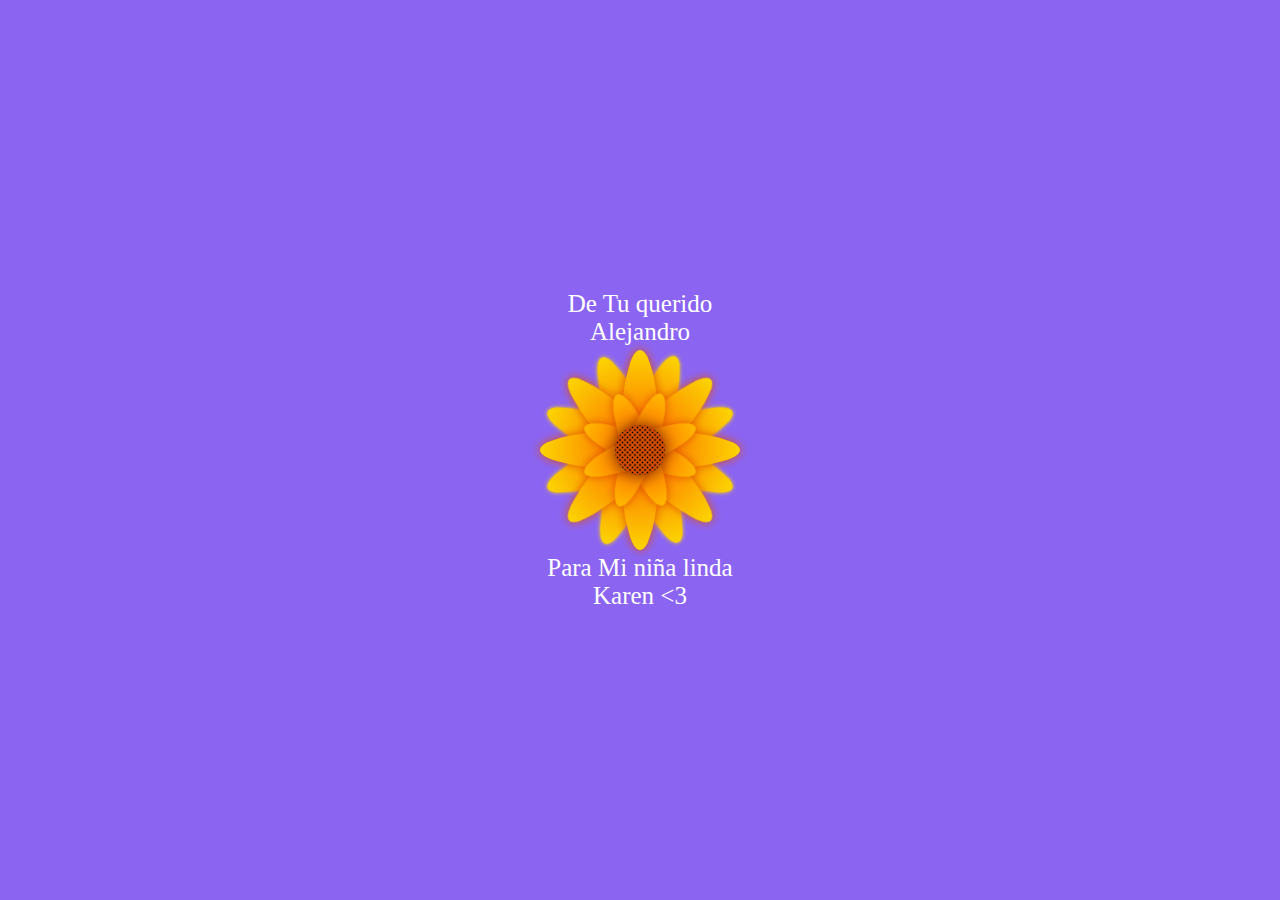
<file: docs/index.html>
<!DOCTYPE html>
<html lang="es">
<head>
    <meta charset="UTF-8">
    <meta http-equiv="X-UA-Compatible" content="IE=edge">
    <meta name="viewport" content="width=device-width, initial-scale=1.0">
    <link rel="Stylesheet" href="style.css">
    <title>Para la niña mas hermosa</title>
</head>
<body>


<div class="flower">
    <div class="text-above">De Tu querido Alejandro</div>
    <b></b>
    <div class="mid">
    </div>
    <div class="Petal1 p1">
    </div>
    <div class="Petal1 p2">
    </div>
    <div class="Petal1 p3">
    </div>
    <div class="Petal1 p4">
    </div>
    <div class="Petal2 p1">
    </div>
    <div class="Petal2 p2">
    </div>
    <div class="Petal2 p3">
    </div>
    <div class="Petal2 p4">
    </div>
    <div class="Petal3 p1">
    </div>
    <div class="Petal3 p2">
    </div>
    <div class="Petal3 p3">
    </div>
    <div class="Petal3 p4">
    </div>
    <div class="text-below">Para Mi niña linda Karen <3 </div>
  </div>
</body>
</html>
</file>
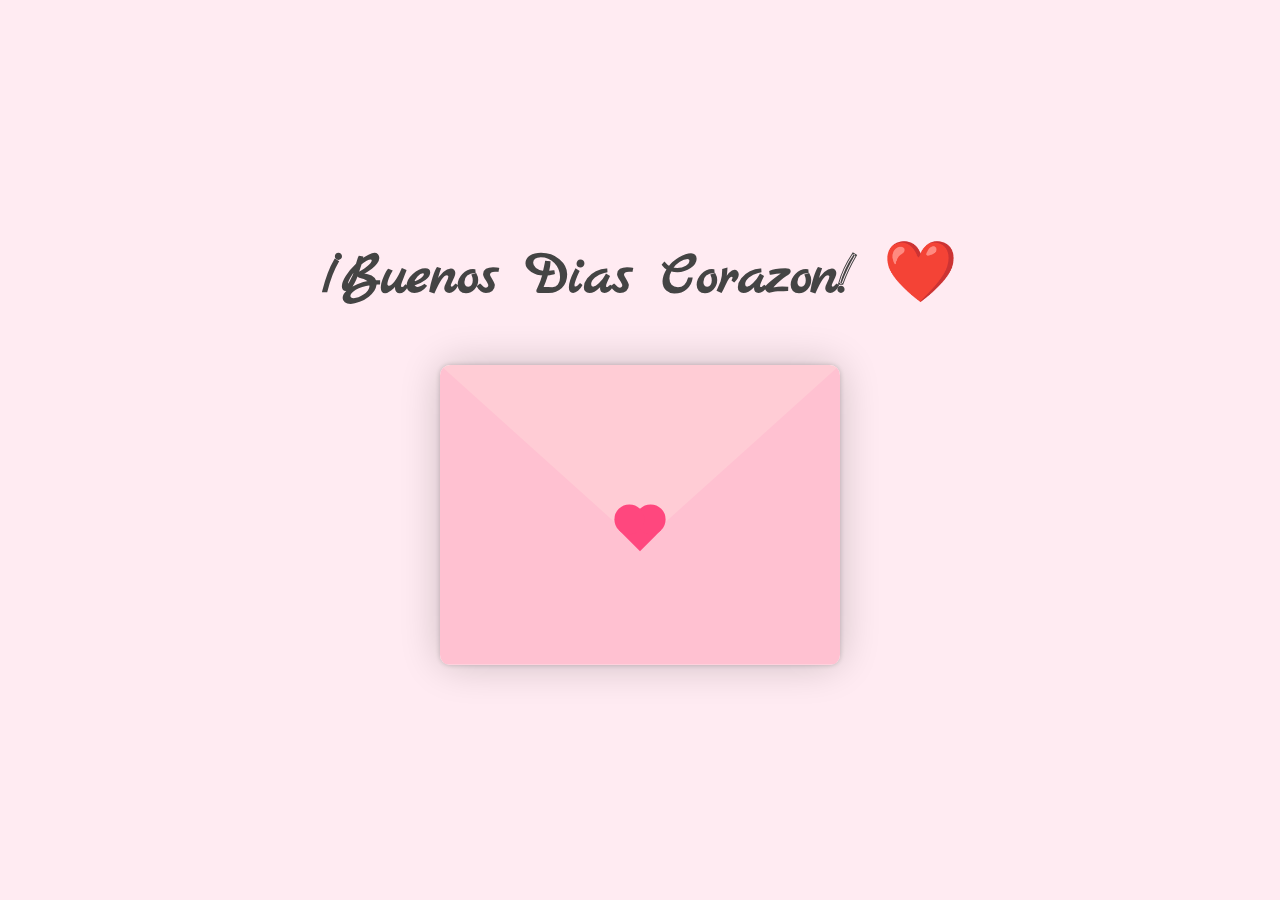
<file: Pagina Basica/index.html>
<!DOCTYPE html>
<html lang="en">
<head>
    <meta charset="UTF-8">
    <meta name="viewport" content="width=device-width, initial-scale=1.0">
    <link rel="preconnect" href="https://fonts.googleapis.com">
    <link rel="preconnect" href="https://fonts.gstatic.com" crossorigin>
    <link href="https://fonts.googleapis.com/css2?family=Marck+Script&display=swap" rel="stylesheet">
    <link rel="stylesheet" href="style.css">
    <title>Ten un lindo dia</title>
</head>
<body>
    <h1>¡Buenos Dias Corazon! ❤️</h1>
    <div class="contenedor">
        <div class="envoltura-sobre">
            <div class="sobre">
                <div class="carta">
                    <div class="contenido">
                        <strong>Querida Estrella</strong>
                        <p>
                            Hola, tú 💖 <strong>No quería que pasara este día sin escribirte unas palabras...</strong>, Solo quería decirte que espero que tengas un día precioso, como tú. ✨<em></em><em> </em> Sé que a veces la vida puede ser pesada, pero quiero que sepas algo:
                            Tú puedes con todo lo que se te presente.
                            Porque eres fuerte, inteligente y tienes una luz especial que inspira más de lo que imaginas. <code></code>No solo admiro la persona que eres,
                            también me encanta la forma en que haces que todo parezca más bonito cuando estás cerca…<strong></strong> <strong></strong>Así que sonríe, que hoy y siempre alguien te desea lo mejor…
                            y ese alguien soy yo. 💌<br> <strong>Con mucho cariño: Alejandro</strong><em></em>. <br><strong></strong><strong></strong> <br> <br> <span style="font-size: 0.9em; color: grey;">PD: Ya no te eches químicos en el lab, porfa.</span> <br> <code>"Eres unica en este mundo"</code>
                        </p>
                    </div>
                </div>
            </div>
            <div class="corazon"></div>
            <div class="solapa-derecha"></div>
            <div class="solapa-izquierda"></div>
        </div>
    </div>
    <!-- <script src="script_v2.js"></script> -->
     <script src="script_v2.js"></script>
</body>
</html>
</file>
<file: docs/style.css>
body {
  background-color: #8B64F2;
  margin: 0;
  padding: 0;
  height: 100vh; /* Asegura que el cuerpo ocupe toda la altura de la ventana */
  display: flex;
  align-items: center; /* Centra verticalmente los elementos en el cuerpo */
  justify-content: center; /* Centra horizontalmente los elementos en el cuerpo */
}
.flower {
  height: 200px;
  width: 200px;
  margin: 20px auto;

  display: flex;
  align-items: center;
  justify-content: center;

  position: relative;
  background-color: #8B64F2; /* Fondo negro para toda la página */

  /* Agrega una animación de pulsación */
  animation: pulsate 2s infinite;
}

.text-above,
.text-below {
    position: absolute;
    text-align: center;
    color: #fff; /* Color del texto */
    font-size: 25px; /* Tamaño del texto */
}

.text-above {
    top: -60px; /* Ajusta la posición vertical del texto arriba de la flor */
}

.text-below {
    bottom: -60px; /* Ajusta la posición vertical del texto debajo de la flor */
}
@keyframes pulsate {
  0% {
      transform: scale(1.5);
  }
  50% {
      transform: scale(1.6);
  }
  100% {
      transform: scale(1.5);
  }
}
  .mid {
    width: 50px;
    height: 50px;
    border-radius: 50%;
    
    background: radial-gradient(circle, #000, #ff5e00, #000);
  
    z-index: 4;
  
    background-size: 5px 5px;
  
    filter: drop-shadow(0 0 8px #682600);
  }
  
  .Petal1 {
    position: absolute;
    left: 40px;
    z-index: 3;
  
    width: 120px;
    height: 30px;
    border-radius: 50%;
  
    background: radial-gradient(circle, #ff5e00, #ffbb00);
  
    filter: drop-shadow(0 0 5px #e05200);
  }
  
  .Petal1.p1 {
    transform: rotate(22.5deg);
  }
  .Petal1.p2 {
    transform: rotate(67.5deg);
  }
  .Petal1.p3 {
    transform: rotate(110.5deg);
  }
  .Petal1.p4 {
    transform: rotate(157.5deg);
  }
  
  .Petal2 {
    position: absolute;
    left: 0;
    z-index: 2;
  
    width: 200px;
    height: 40px;
    border-radius: 50%;
  
    background: radial-gradient(circle, #ff5e00, #fbd702);
  
    filter: drop-shadow(0 0 5px #e05200);
  }
  
  .Petal2.p1 {
  }
  
  .Petal2.p2 {
    transform: rotate(90deg);
  }
  .Petal2.p3 {
    transform: rotate(45deg);
  }
  
  .Petal2.p4 {
    transform: rotate(135deg);
  }
  
  .Petal3 {
    position: absolute;
    left: 0px;
    z-index: 1;
  
    width: 200px;
    height: 40px;
    border-radius: 50%;
  
    background: radial-gradient(circle, #ff5e00, #fbd702);
  
    filter: drop-shadow(0 0 2px #fbd702);
  }
  
  .Petal3.p1 {
    transform: rotate(22.5deg);
  }
  .Petal3.p2 {
    transform: rotate(67.5deg);
  }
  .Petal3.p3 {
    transform: rotate(110.5deg);
  }
  .Petal3.p4 {
    transform: rotate(157.5deg);
  }
</file>
<file: Pagina Basica/style.css>
* {
    margin: 0;
    padding: 0;
    box-sizing: border-box;
}

:root {
    --primario: #fff;
    --fondo: #ffebf2; 
    --fondo-sobre: #ffe3ed; 
    --solapa-sobre: #ffccd5; 
    --cuerpo-sobre: #ffc1d1; 
    --sombra: rgba(0, 0, 0, 0.2);
    --texto: #003049; 
    --corazon: #ff477e; 
}

body {
    background: var(--fondo);
    display: flex;
    align-items: center;
    justify-content: center;
    flex-direction: column;
    height: 100vh;
}

h1 {
    font-family: "Marck Script", serif; 
    text-align: center;
    font-size: 60px;
    margin-bottom: 50px;
    color: #444;
}

.contenedor {
    width: 400px;
}

.envoltura-sobre {
    position: relative;
    background-color: var(--fondo-sobre);
    box-shadow: 0 0 40px var(--sombra);
    border-radius: 15px;
}

.sobre {
    position: relative;
    width: 400px;
    height: 300px;
}

.sobre::before {
    content: "";
    position: absolute;
    top: 0;
    left: 0;
    right: 0;
    z-index: 4;
    border-top: 180px solid var(--solapa-sobre);
    border-right: 200px solid transparent;
    border-left: 200px solid transparent;
    transform-origin: top;
    transition: all 0.5s ease-in-out 0.7s;
    border-radius: 10px;
}

.solapa-derecha {
    position: absolute;
    top: 0;
    right: 0;
    width: 100%;
    height: 100%;
    clip-path: polygon(100% 0, 0 100%, 100% 100%);
    background-color: var(--cuerpo-sobre);
    border-bottom-right-radius: 10px;
    border-top-right-radius: 10px;
    border-bottom-left-radius: 10px;
}

.solapa-izquierda {
    position: absolute;
    top: 0;
    left: 0;
    width: 100%;
    height: 100%;
    clip-path: polygon(0 0, 0 100%, 100% 100%);
    background-color: var(--cuerpo-sobre);
    border-top-left-radius: 10px;
    border-bottom-left-radius: 10px;
    border-bottom-right-radius: 10px;
}

.carta {
    position: absolute;
    bottom: 0;
    width: 100%;
    height: 100%;
    background-color: var(--primario);
    text-align: center;
    box-shadow: 0 0 5px var(--sombra);
    padding: 20px;
    border-radius: 10px;
    transition: transform .5s ease-in-out;
}

.contenido {
    font-family: "Gill Sans", Calibri, sans-serif;
    color: var(--texto);
    text-align: left;
    font-size: 12px;
    border: 3px dotted var(--texto);
    padding: 10px;
    height: 100%;
    line-height: 14px;
    cursor: pointer;
    overflow-Y: scroll;
}

.corazon {
    position: absolute;
    top: 50%;
    left: 50%;
    width: 30px;
    height: 30px;
    background-color: var(--corazon);
    transform: translate(-50%,0) rotate(45deg);
    transition: transform 0.5s ease-in-out 1s;
    z-index: 999;
    cursor: pointer;
}

.corazon::before,
.corazon::after {
    content: "";
    position: absolute;
    width: 30px;
    height: 30px;
    background-color: var(--corazon);
    border-radius: 100%;

}

.corazon:before {
    top: -15px;
}

.corazon:after {
    right: 15px;
}

/*Agregar clases dinamicos*/
.abierto .sobre::before {
    transform: rotateX(180deg);
    z-index: 0;
}

.abierto .corazon {
    transform: rotate(90deg);
    transition-delay: 0.4s;
}

.carta.mostrar-carta {
    transform: translateY(-290px);
    transition: transform .5s ease-in-out;
}

.carta.cerrando-carta {
    transform: translateY(-290px);
    transition: transform .5s ease-in-out;
}

.carta.abierta {
    z-index: 10000;
}

.envoltura-sobre.desactivar-sobre .sobre::before {
    pointer-events: none;
}

/*Scroll personalizado*/

/*
::-webkit-scrollbar {
    width: 8px;
}

::-webkit-scrollbar-track {
    background-color: transparent;
}


::-webkit-scrollbar-thumb {
    background-color: var(--cuerpo-sobre);
    border-radius: 4px;
}


::-webkit-scrollbar-thumb:hover {
    background-color: var(--corazon);
}
*/

/*Vista celular*/

@media screen and (max-width:400px) {
    .contenedor {
        width: 300px;
    }

    .sobre {
        width: 300px;
        height: 250px;
    }

    .sobre::before {
        border-top:150px solid var(--solapa-sobre) ;
        border-right: 150px solid transparent;
        border-left: 150px solid transparent;
    }

}
</file>
